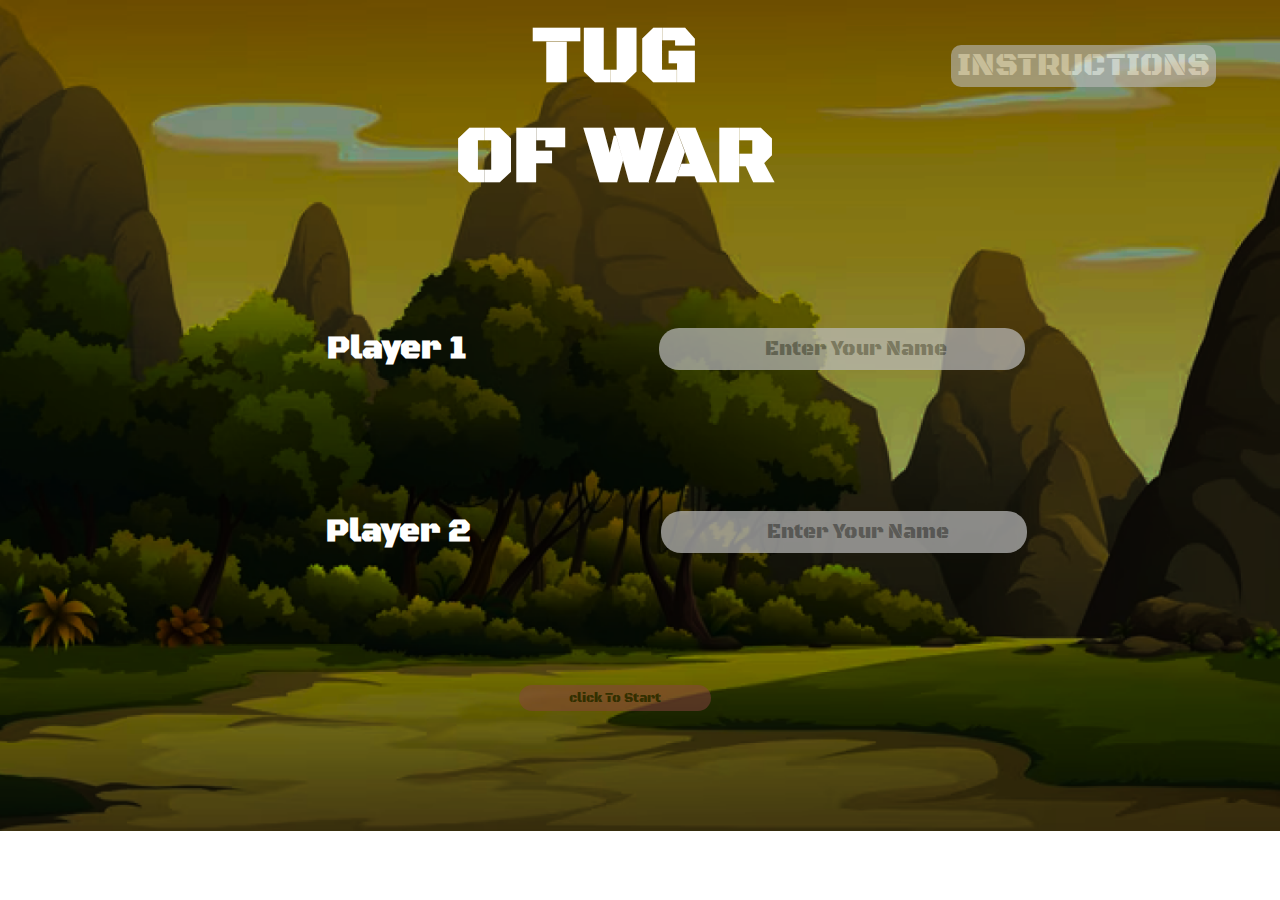
<file: index.html>
<!DOCTYPE html>
<html lang="en">
<head>
    <meta charset="UTF-8">
    <meta name="viewport" content="width=device-width, initial-scale=1.0">
    <title>Tug Of War</title>
    <link rel="stylesheet" href="style.css">

    <link rel="stylesheet" href="mobile.css">

    <link rel="preconnect" href="https://fonts.googleapis.com">
<link rel="preconnect" href="https://fonts.gstatic.com" crossorigin>
<link href="https://fonts.googleapis.com/css2?family=Black+Ops+One&display=swap" rel="stylesheet">
</head>
<body>
    <div>
        <div>
            <button class="instru" onclick="
                location.href ='instructions.html'
                ">INSTRUCTIONS</button>
        </div>


    <div class="logos">


    <h1 class="logo logo1">TUG</h1>
    <h3 class="logo logo2">OF WAR</h3>



    </div>

    <audio id="mySound" src="images/the-king_60sec-176768 (1).mp3"></audio>

    <div class="player1 player">

        <h1>Player 1</h1>

        <input class="name-input input1" type="text" placeholder="Enter Your Name" required>
        
    </div>

    <div class="player player2">

        <h1>Player 2</h1>

        <input class="input2" type="text" placeholder="Enter Your Name" required>
        
    </div>

    <div class="start-button">
        <button class="button" 
            >

            click To Start 

        </button>
    </div>
    
</div>
    


    <script src="frontpage.js"></script>

</body>
</html>
</file>
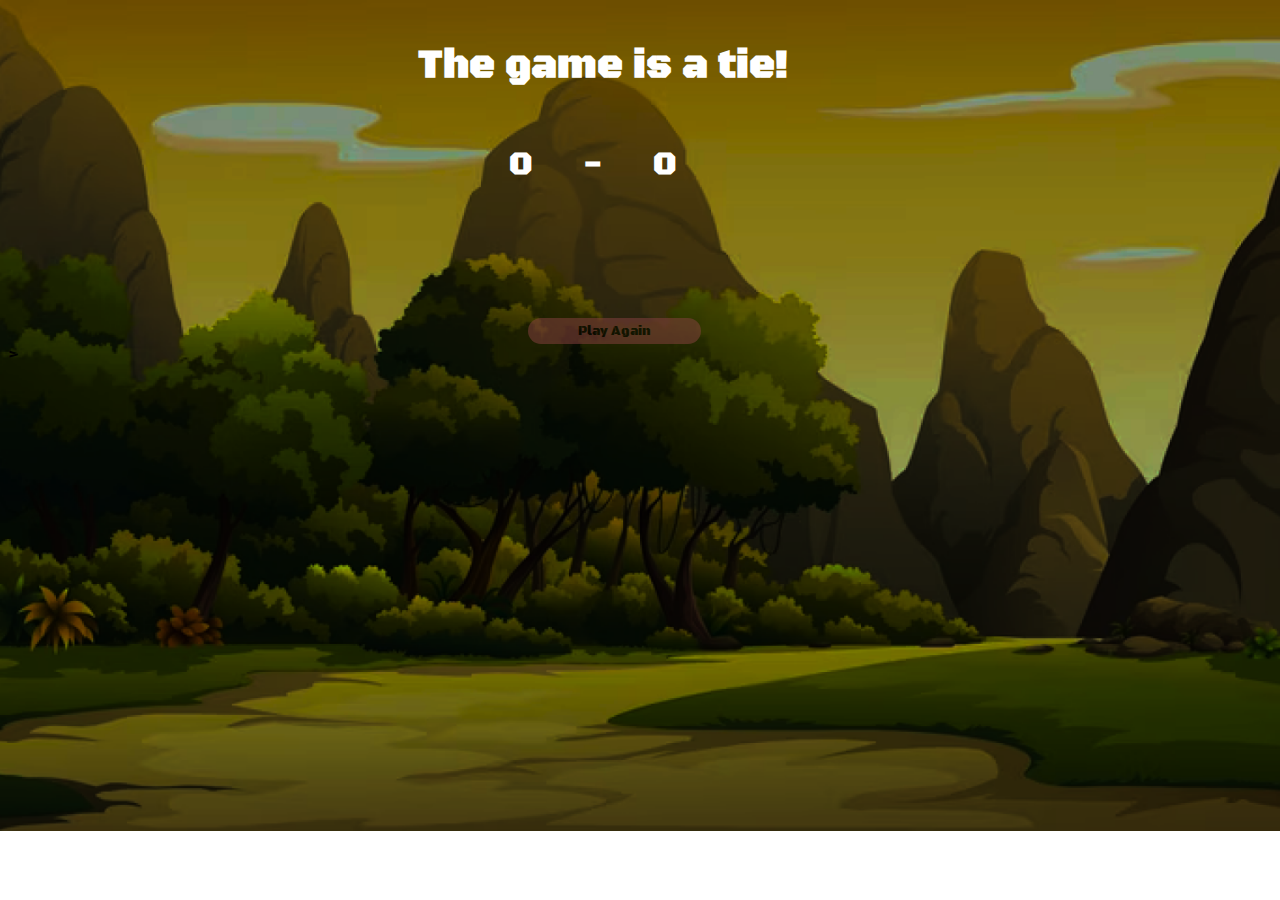
<file: gameover.html>
<!DOCTYPE html>
<html lang="en">
<head>
    <meta charset="UTF-8">
    <meta name="viewport" content="width=device-width, initial-scale=1.0">
    <title>Game over</title>

    <link rel="stylesheet" href="style.css">
    <link rel="stylesheet" href="mobile.css" >

    <link rel="preconnect" href="https://fonts.googleapis.com">
    <link rel="preconnect" href="https://fonts.gstatic.com" crossorigin>
    <link href="https://fonts.googleapis.com/css2?family=Black+Ops+One&display=swap" rel="stylesheet">
</head>
<body>
    <audio id="gameOverSound" autoplay>
        <source src="images/the-king_60sec-176768 (1).mp3" >
        Your browser does not support the audio element.
    </audio>

    <div>
        <h1 class="player-won">
        </h1>
    </div>
    <div>
        <h2 class="statement-woo-won">
            
        </h2>
    </div>
        
            <div class="score-Update">

                <h1 class="player1points"> 0 </h1>
                <h1 class="highfun">-</h1>
                <h1 class="player2points" > 0</h1>
            </div>
        
    
    <div class="start-button">
        <button class="gameoverButton button" >
            Play Again

        </button>
    </div>
    <script src="gameover.js">

    </script>></body>
</html>
</file>
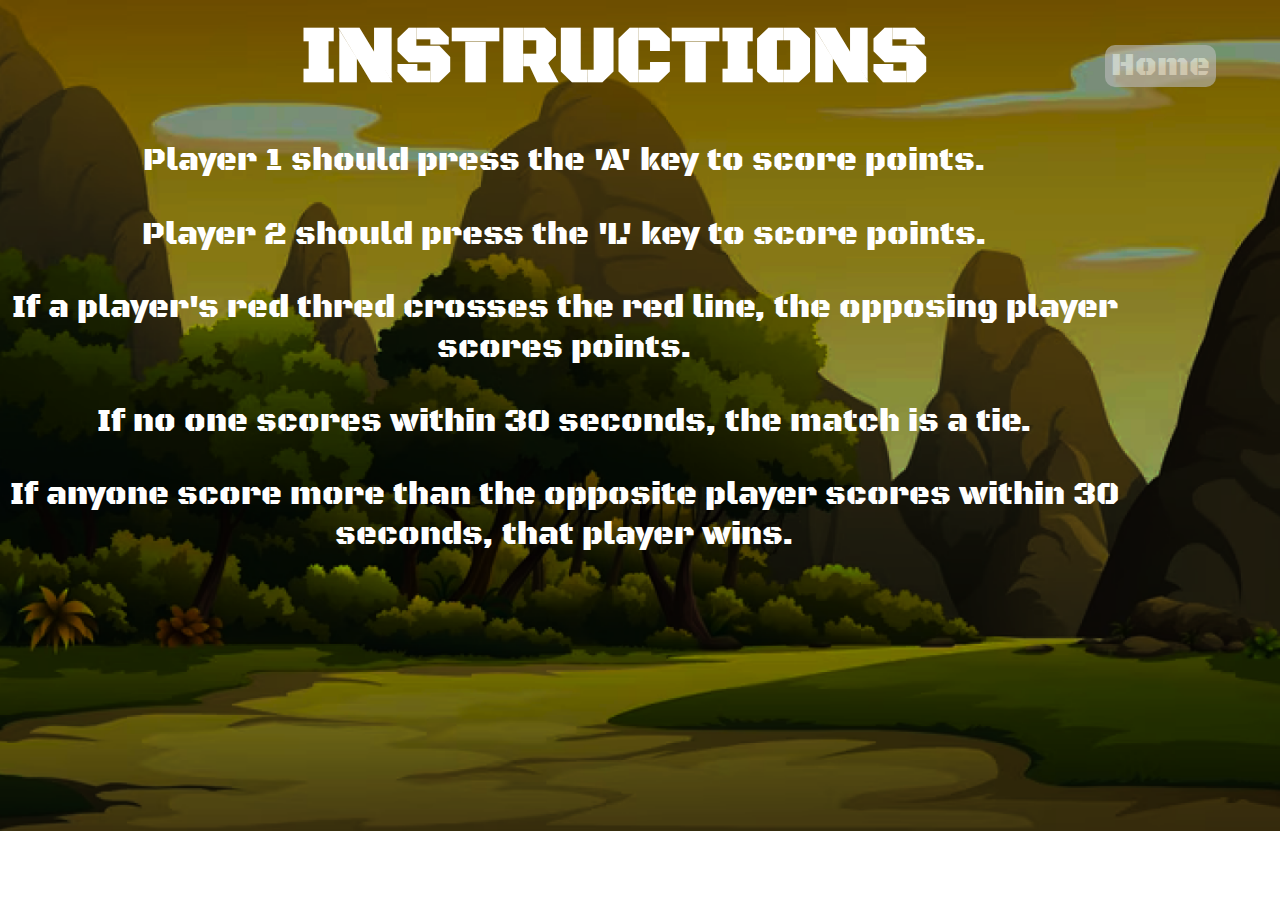
<file: instructions.html>
<!DOCTYPE html>
<html lang="en">
<head>
    <meta charset="UTF-8">
    <meta name="viewport" content="width=device-width, initial-scale=1.0">
    <title>Tug Of War</title>
    <link rel="stylesheet" href="style.css">

    <link rel="preconnect" href="https://fonts.googleapis.com">
<link rel="preconnect" href="https://fonts.gstatic.com" crossorigin>
<link href="https://fonts.googleapis.com/css2?family=Black+Ops+One&display=swap" rel="stylesheet">
</head>
<body>
    <div>
        <div>
           <button class="home" onclick="
            location.href = 'index.html'
            ">Home</button>
            
        </div>

    <div class="logos">


    <h1 class="logo logo1">INSTRUCTIONS</h1>
    
    </div>
    <div class="inst">
        <p>
            Player 1 should press the 'A' key to score points.
        </p>
        <p>
            Player 2 should press the 'L' key to score points.
        </p>
        <p>
            If a player's red thred crosses the red line, the opposing player scores points.
        </p>
        <p>
            If no one scores within 30 seconds, the match is a tie.
        </p>
        <p>
            If anyone score more than the opposite player scores within 30 seconds, that player wins.
        </p>
    </div>
    
</div>
    


    <script src="frontpage.js"></script>
</body>
</html>
</file>
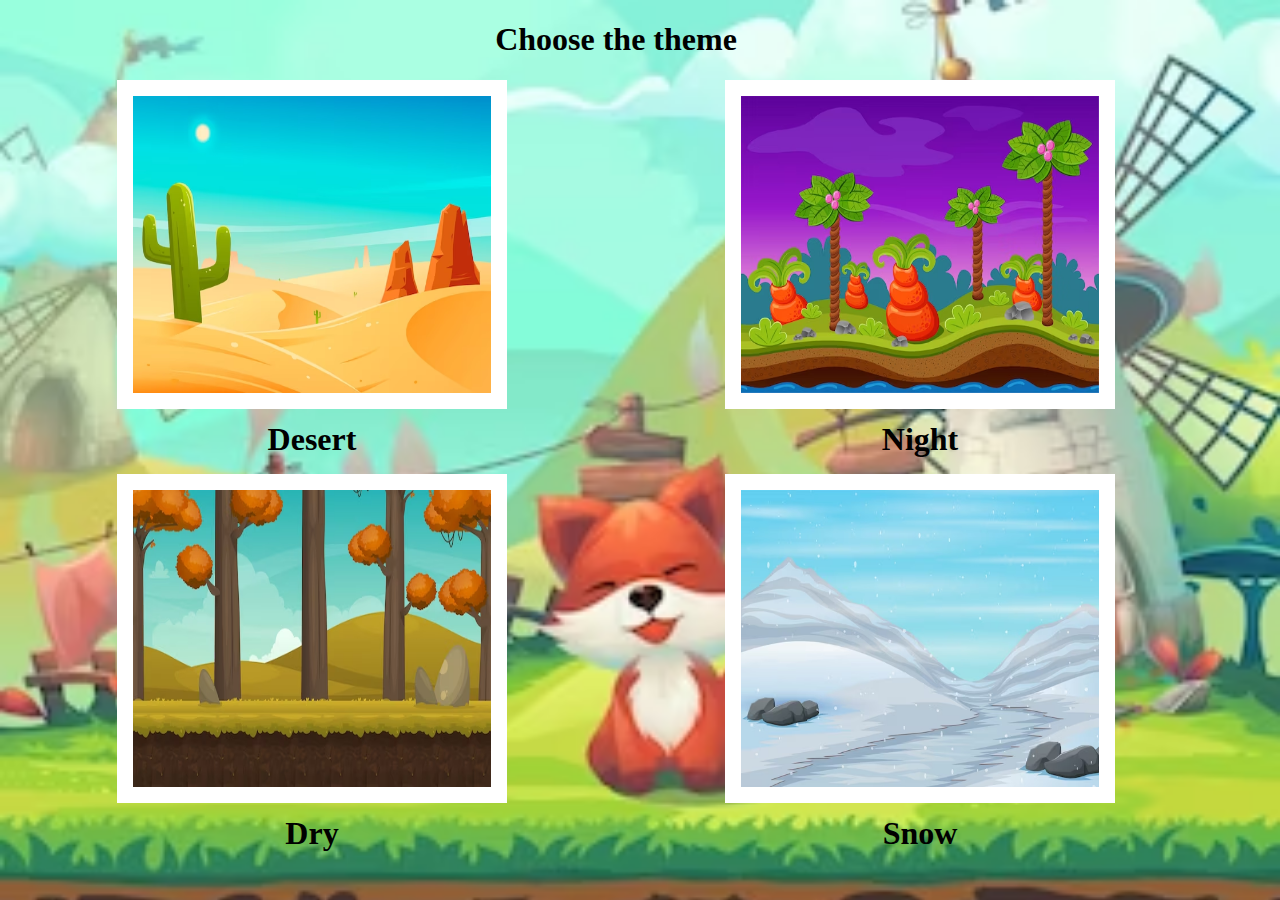
<file: themes.html>
<!DOCTYPE html>
<html lang="en">
<head>
  <meta charset="UTF-8">
  <meta name="viewport" content="width=device-width, initial-scale=1.0">
  <title>Tug of war</title>

  <link rel="stylesheet" href="themes.css">
</head>
<body>
  <h1 class="choose">Choose the theme</h1>
  <div class="parent">
    <div class="desert">
      <img class="theme" src="images/desert-landscape-background-video-conferencing_52683-45492.avif" alt="">
      <h3>Desert</h3>
    </div>
    <div class="night">
      <img class="theme" src="images/night-landscape-computer-game_105738-459.avif" alt="">
      <h3>Night</h3>
    </div>

    <div class="dry">
      <img class="theme" src="images/dry.avif" alt="">
      <h3>Dry</h3>
    </div>

    <div class="snow">
      <img class="theme" src="images/scene-snow-covered-road-with-icy-mountain_43633-7786.avif" alt="">
      <h3>Snow</h3>
    </div>
  </div>
  <div class="play">
    
  </div>
  <script src="themes.js"></script>
</body>
</html>
</file>
<file: style.css>
*{
    font-family: Black Ops One, Arial, Helvetica, sans-serif;
}
.statement-woo-won{
    color: white;
    text-align: center;
    font-size: 40px;
    padding-left: 7% ;
}

body{
    background-image: url(images/background.png);
    width: 87vw;
    height: 87vh;
    background-repeat: no-repeat;
    background-size:cover;
}
.logo{
    text-align: center;
    color:white;
    font-size: 500%;
    margin: 0;
    margin-left: 100px;
    }
.logo2{
    position:relative;
    top: -10% ;
    margin-bottom: 100px;
}
.player{
    display: flex;
    justify-content: space-around;
    color: white;
    align-items: center;

}

.player input{
    padding-left: 30px;
    height: 40px;
    border: none;
    background-color: #D9D9D9;
    opacity: 50%;
    width: 30%;
    border-radius: 20px;
    font-size: 20px;
}
.player input::placeholder{
    text-align: center;
}
.player h1{
    margin-left: 20%;
}
.player1{
    margin-bottom: 100px;
}
.start-button{
    display: flex;
    justify-content: space-around;
    margin-top: 10%;
    margin-left: 100px;

    /* padding: 4%; */
}
.namme-input{
    text-align: center;
}
.button{
    padding: 0.5%;
    padding-left: 50px;
    padding-right: 50px;
    border: none;
    background-color: #8a4242;
    opacity: 50%;
    /* width: 30%; */
    border-radius: 20px;
}
.button:hover,.player input{
    background-color: #bdbdbd;
    opacity: 70%;
    cursor: pointer;
}
.player-won,.statement-woo-loss,.score-won{
    text-align: center;
    margin-left: 90px;
    font-size: 60px;
    color: white;
    margin-bottom: 30px;
}
.home{
    background-color: ;
}
.score-Update{
    display:flex;
    justify-content: space-between;
    padding-left: 45%;
    color: white;
    padding-right: 40%;
    
}

.home, .instru{
    position: absolute;
    right: 5%;
    top: 5%;
    color: white;
    font-size: 2rem;
    background-color: #bdbdbd;
    opacity: 60%;
    border-radius: 10px;
    border: none;
    cursor: pointer;
}
.inst p{
    margin-top: 3%;
    color: white;
    font-size: 2rem;
    text-align: center;
}
</file>
<file: mobile.css>
@media screen and (max-height: 430px) and (orientation: landscape) {

  body {
    width: 100vw;
    height: 100vh;
  }

  .logo {
    font-size: 200%;
    margin-left: 50px;
  }

  .logo2 {
    top: -5% ;
    margin-bottom: 50px;
  }

  .player {
    display: grid;
    grid-template-columns: 1fr 1fr;
    padding-left: 10%;
    display: inline-block;
    align-items: center;
  }

  .player input {
    width: 50%;
    font-size: 1rem;
    display: inline-block;
  }

  .player h1 {
    display: inline-block;
    margin-left: 5%;
    font-size:1rem;
  }

  .player1 {
    margin-bottom: 1rem;
  }

.statement-woo-loss{
  font-size: 1rem;
  margin: 1%;

}

  .button {
    padding-left: 2rem;
    padding-right: 2rem;
  }

  .player-won, .statement-woo-loss, .score-won {
    font-size: 1rem;
    /* margin-left: 45px; */
    /* margin-bottom: 1%; */
  }

  .score-Update {
    /* padding-left: 22.5%;
    padding-right: 20%; */
  }

  .home, .instru {
    right: 2.5%;
    top: 2.5%;
    font-size: 1rem;
  }
  .player-won{
    font-size: 2rem;
    margin: 0;
  }

  .inst p {
    font-size: 1rem;
  }
}
</file>
<file: themes.css>
body{
  height: 95vh;
  width: 95vw;
  background-image: url(images/feed-fox-gui-match-3-window-template_284645-919.avif);
  background-repeat: no-repeat;
  background-size:cover;
  background-position: top;  
}
.parent{
  display: grid;
  grid-template-columns: 1fr 1fr;
  justify-content: space-around;
}
.parent div img{
  width: 28vw;
  height: 33vh;
  border: 1rem solid white;
  cursor: pointer;
  transition: all 0.3s ease-in-out;
  
}
.parent div img:hover{
  width: 30vw;
  height: 35vh;
  border: 1rem solid white;
  cursor: pointer;
  
  
}
.parent div{
  display: flex;
  flex-direction: column;
  justify-content: center;
  align-items: center;
}
.choose{
  text-align: center;
  color:black;
}
.parent div h3{
  font-size: 2rem;
  margin: 2%;
  text-align: center;
  color: black;
  margin-bottom: 1rem;
}
.play button{
  padding: 1rem 2rem;
  background-color: red;
  color: white;
  border: none;
  border-radius: 5px;
  margin-left: 49%;
  position: relative;
  bottom: 15px  ;
  font-size: 1rem;
}
</file>
